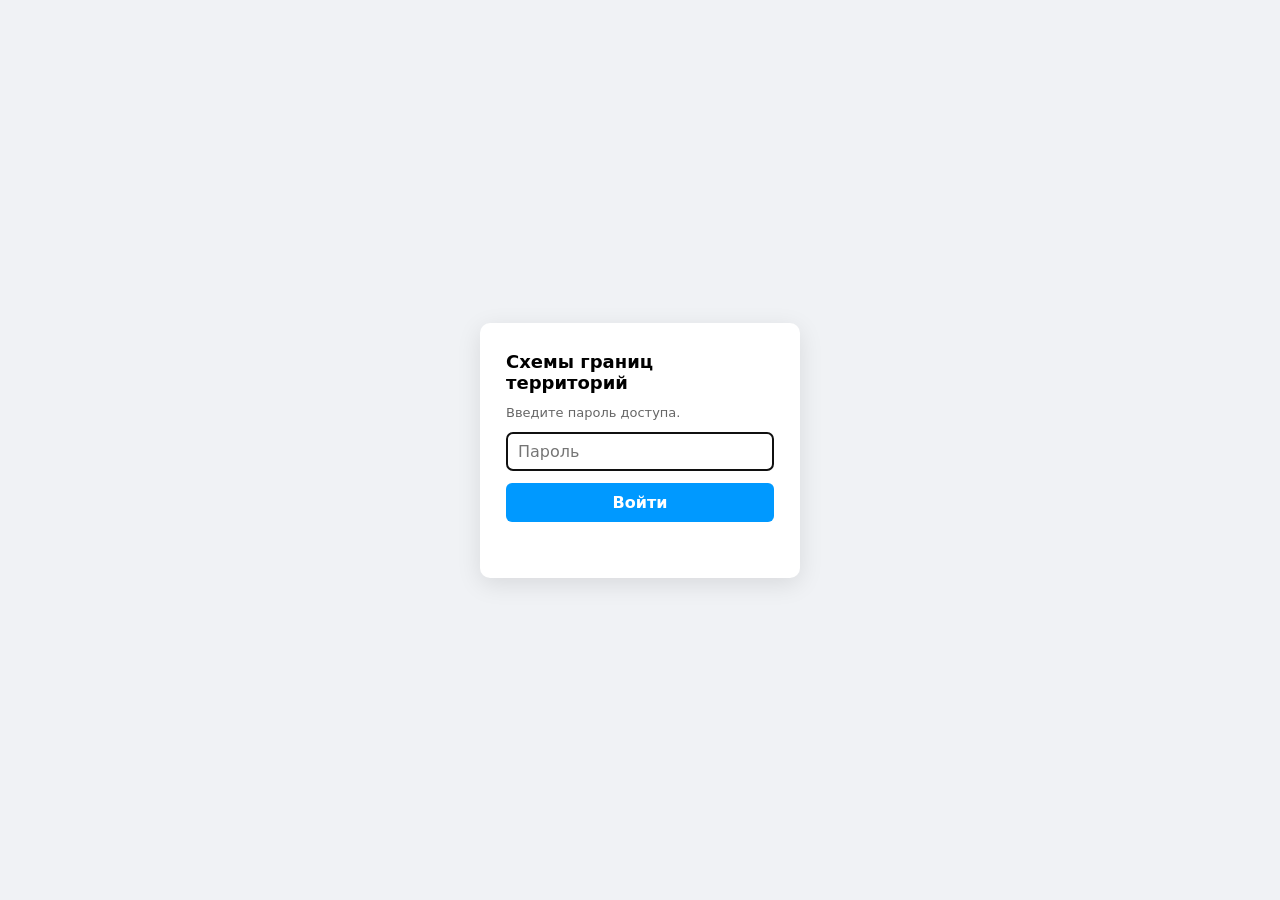
<file: app/static/login.html>
<!DOCTYPE html>
<html lang="ru">
<head>
<meta charset="utf-8">
<meta name="viewport" content="width=device-width, initial-scale=1">
<meta name="robots" content="noindex, nofollow">
<title>Вход — Схемы границ территорий</title>
<style>
  * { box-sizing: border-box; }
  body { margin: 0; min-height: 100vh; display: flex; align-items: center;
    justify-content: center; background: #f0f2f5;
    font-family: system-ui, sans-serif; }
  .card { background: #fff; padding: 28px 26px; border-radius: 10px;
    box-shadow: 0 6px 24px rgba(0,0,0,.1); width: 320px; max-width: 92vw;
    display: flex; flex-direction: column; gap: 12px; }
  h1 { font-size: 18px; margin: 0; }
  p.hint { font-size: 13px; color: #666; margin: 0; }
  input { font: inherit; padding: 9px 11px; border: 1px solid #bbb;
    border-radius: 6px; width: 100%; }
  button { font: inherit; font-weight: 600; padding: 10px; border: 0;
    border-radius: 6px; background: #0099ff; color: #fff; cursor: pointer; }
  button:disabled { background: #b3d9f5; }
  button:not(:disabled):hover { background: #007fd6; }
  .error { font-size: 13px; color: #c0392b; min-height: 16px; }
</style>
</head>
<body>
<form class="card" id="form" autocomplete="off">
  <h1>Схемы границ территорий</h1>
  <p class="hint">Введите пароль доступа.</p>
  <input type="password" id="password" name="password" placeholder="Пароль"
         autocomplete="current-password" required autofocus>
  <button class="primary" type="submit" id="submit">Войти</button>
  <div class="error" id="error" role="alert"></div>
</form>
<script>
const form = document.getElementById('form');
const errorBox = document.getElementById('error');
const submit = document.getElementById('submit');
form.addEventListener('submit', async (e) => {
  e.preventDefault();
  errorBox.textContent = '';
  submit.disabled = true;
  try {
    const body = new FormData();
    body.append('password', document.getElementById('password').value);
    const res = await fetch('/api/login', { method: 'POST', body });
    if (res.ok) { location.href = '/'; return; }
    const data = await res.json().catch(() => ({}));
    errorBox.textContent = data.detail || 'Не удалось войти';
  } catch (err) {
    errorBox.textContent = 'Сервер недоступен';
  } finally {
    submit.disabled = false;
  }
});
</script>
</body>
</html>
</file>
